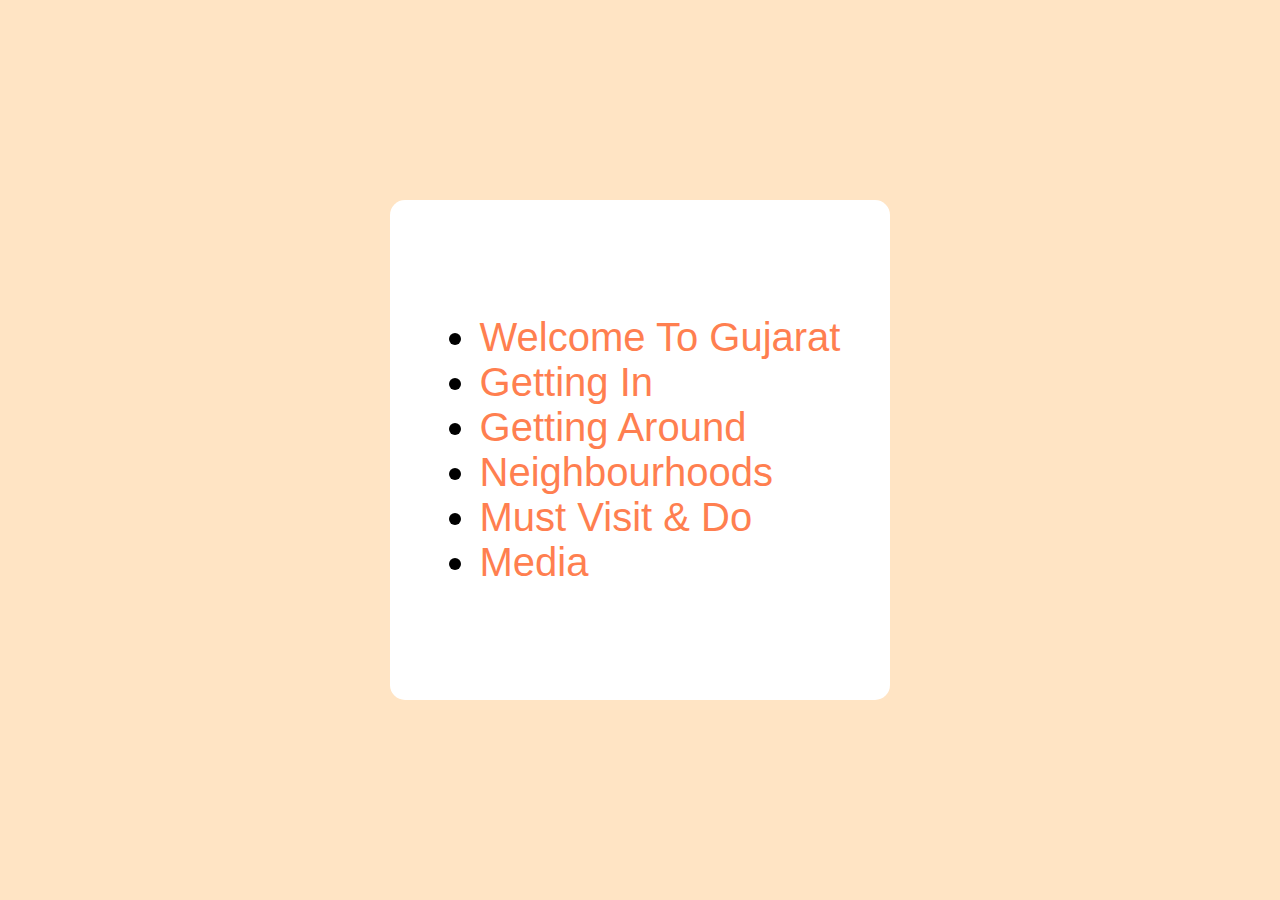
<file: Wiki/index.html>
<html>
    <head>
        <title> Wiki</title>
        <link rel="stylesheet" href="style.css">
    </head>

    <body>
      <div class="center">
      <ul>
        <li>    <a href="D:\Web Dev\Wiki\redirects\welcome.html"> Welcome To Gujarat </a>  </li>
        <li> <a href="D:\Web Dev\Wiki\redirects\GettingIn.html"> Getting In   </a></li>
        <li> <a href="D:\Web Dev\Wiki\redirects\GettingAround.html">Getting Around   </a></li>
        <li> <a href="D:\Web Dev\Wiki\redirects\Neighbour.html">Neighbourhoods   </a></li>
        <li><a href="D:\Web Dev\Wiki\redirects\mustVisit.html"> Must Visit & Do</a>   </li>
        <li><a href="D:\Web Dev\Wiki\redirects\media.html"> Media </a>  </li>
      </ul>
    </div>
    </body>
</html>
</file>
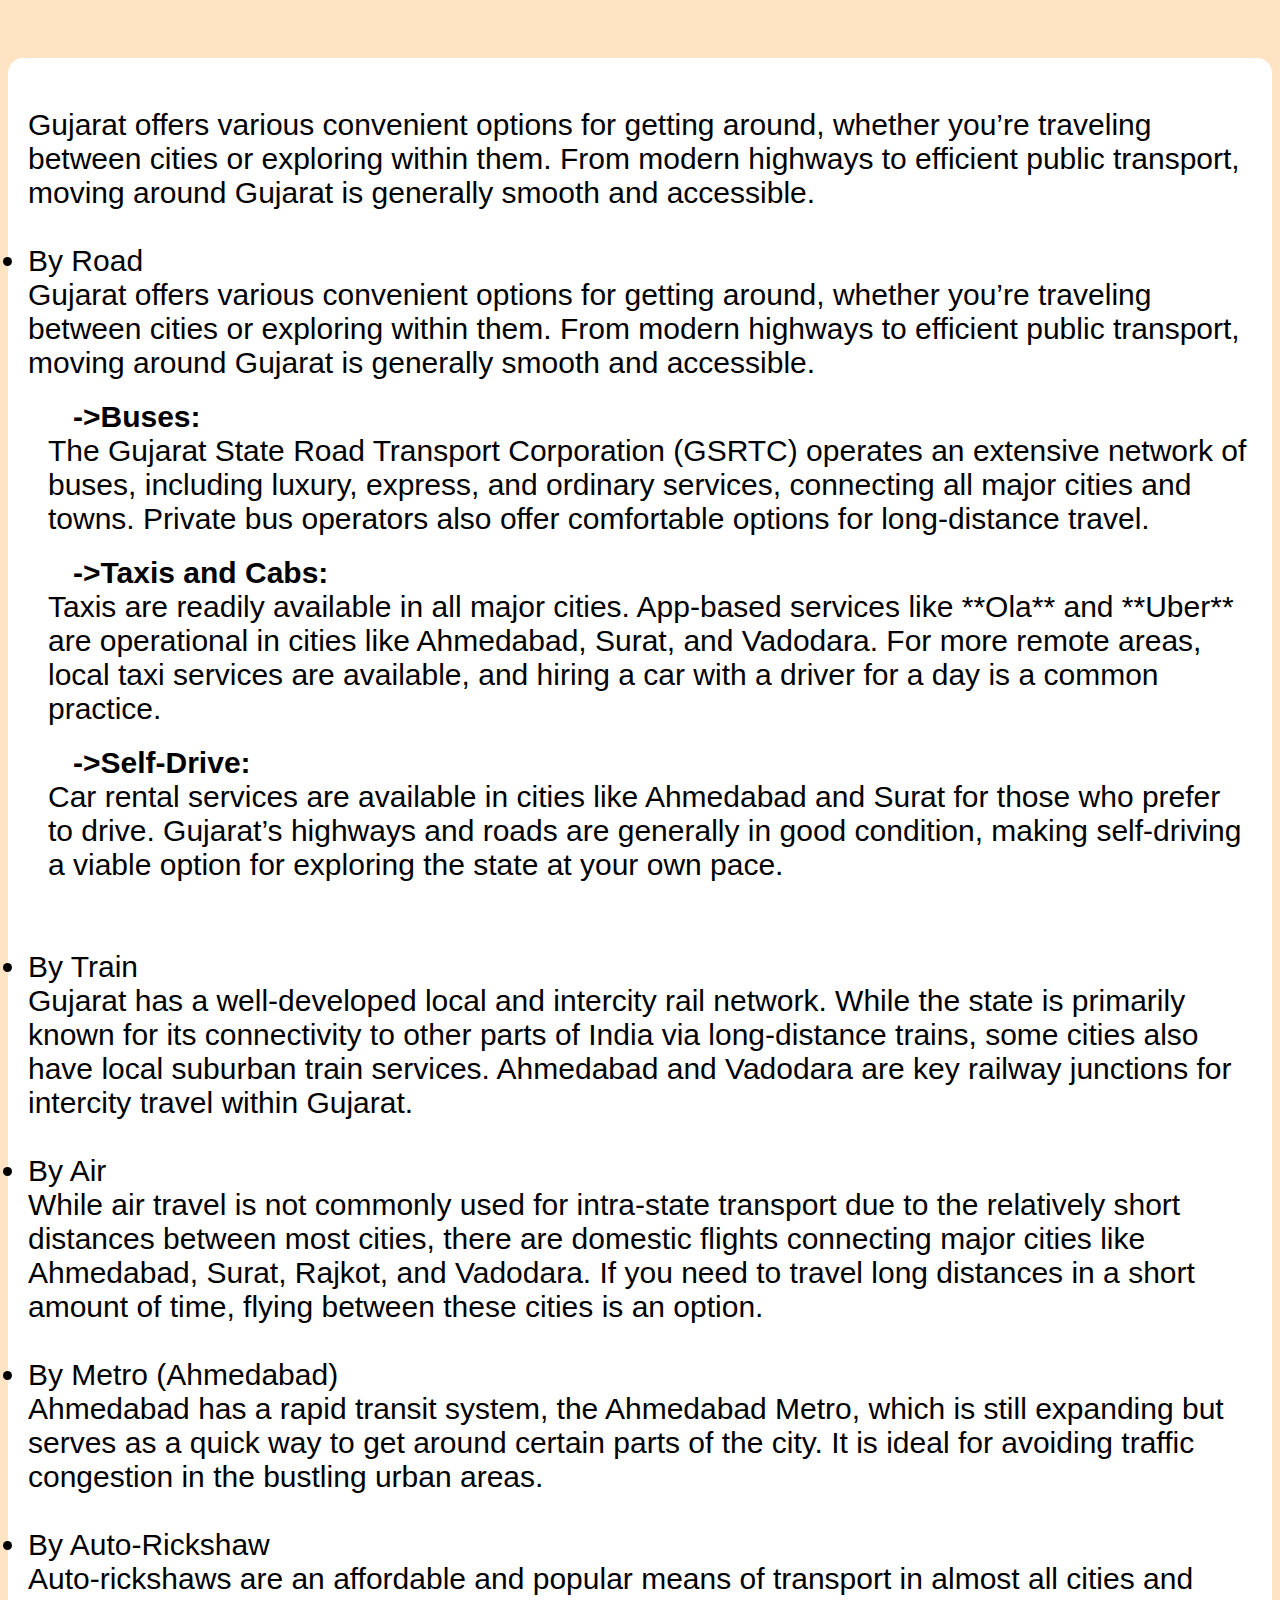
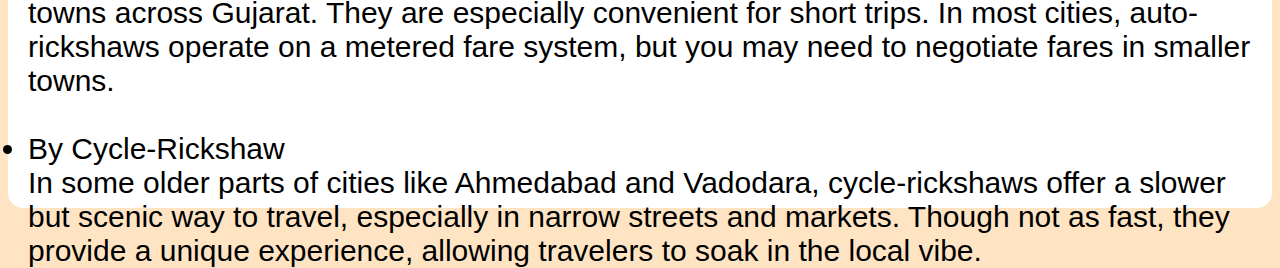
<file: Wiki/redirects/GettingAround.html>
<!DOCTYPE html>
<html lang="en">
<head>
    <title>Welcome To Gujarat</title>
    
</head>
<body>
    <style>
        body{
            background-color:bisque;
            font-size: 30px;    
            display: flex;
            justify-content: center;
            align-items: center;       
        }
        p{
            margin: 20px 0px 0px 20px ;
        }    
        .center{
    margin-top: 50px;
    padding: 50px 20px 0px 20px;
    height: 1700px;
    width: 5000px;
    border: 5px;
    border-radius: 15px;
    background-color: white;
    font-family: 'Trebuchet MS', 'Lucida Sans Unicode', 'Lucida Grande', 'Lucida Sans', Arial, sans-serif;
}
    </style>
    <div class="center">
    Gujarat offers various convenient options for getting around, whether you’re traveling between cities or exploring within them. From modern highways to efficient public transport, moving around Gujarat is generally smooth and accessible.
    <br> <br>
   
    <li>By Road</li>
    Gujarat offers various convenient options for getting around, whether you’re traveling between cities or exploring within them. From modern highways to efficient public transport, moving around Gujarat is generally smooth and accessible.
    
    <p> <b> &nbsp;&nbsp; ->Buses:</b><br>
     The Gujarat State Road Transport Corporation (GSRTC) operates an extensive network of buses, including luxury, express, and ordinary services, connecting all major cities and towns. Private bus operators also offer comfortable options for long-distance travel.
    </p>

    <p> <b> &nbsp;&nbsp; ->Taxis and Cabs:</b><br>
        Taxis are readily available in all major cities. App-based services like **Ola** and **Uber** are operational in cities like Ahmedabad, Surat, and Vadodara. For more remote areas, local taxi services are available, and hiring a car with a driver for a day is a common practice.   
    </p>

    <p> <b> &nbsp;&nbsp; ->Self-Drive:</b><br>
        Car rental services are available in cities like Ahmedabad and Surat for those who prefer to drive. Gujarat’s highways and roads are generally in good condition, making self-driving a viable option for exploring the state at your own pace.
    </p>
    <br> <br>
    <li>By Train</li>
    Gujarat has a well-developed local and intercity rail network. While the state is primarily known for its connectivity to other parts of India via long-distance trains, some cities also have local suburban train services. Ahmedabad and Vadodara are key railway junctions for intercity travel within Gujarat.    
    <br> <br>
    <li>By Air</li>
    While air travel is not commonly used for intra-state transport due to the relatively short distances between most cities, there are domestic flights connecting major cities like Ahmedabad, Surat, Rajkot, and Vadodara. If you need to travel long distances in a short amount of time, flying between these cities is an option.
    <br> <br>
    <li>By Metro (Ahmedabad)</li>
    Ahmedabad has a rapid transit system, the Ahmedabad Metro, which is still expanding but serves as a quick way to get around certain parts of the city. It is ideal for avoiding traffic congestion in the bustling urban areas.
    <br> <br>
    <li>By Auto-Rickshaw</li>
    Auto-rickshaws are an affordable and popular means of transport in almost all cities and towns across Gujarat. They are especially convenient for short trips. In most cities, auto-rickshaws operate on a metered fare system, but you may need to negotiate fares in smaller towns.
    <br> <br>
    <li>By Cycle-Rickshaw</li>
    In some older parts of cities like Ahmedabad and Vadodara, cycle-rickshaws offer a slower but scenic way to travel, especially in narrow streets and markets. Though not as fast, they provide a unique experience, allowing travelers to soak in the local vibe.

</div>




    


</body>
</html>
</file>
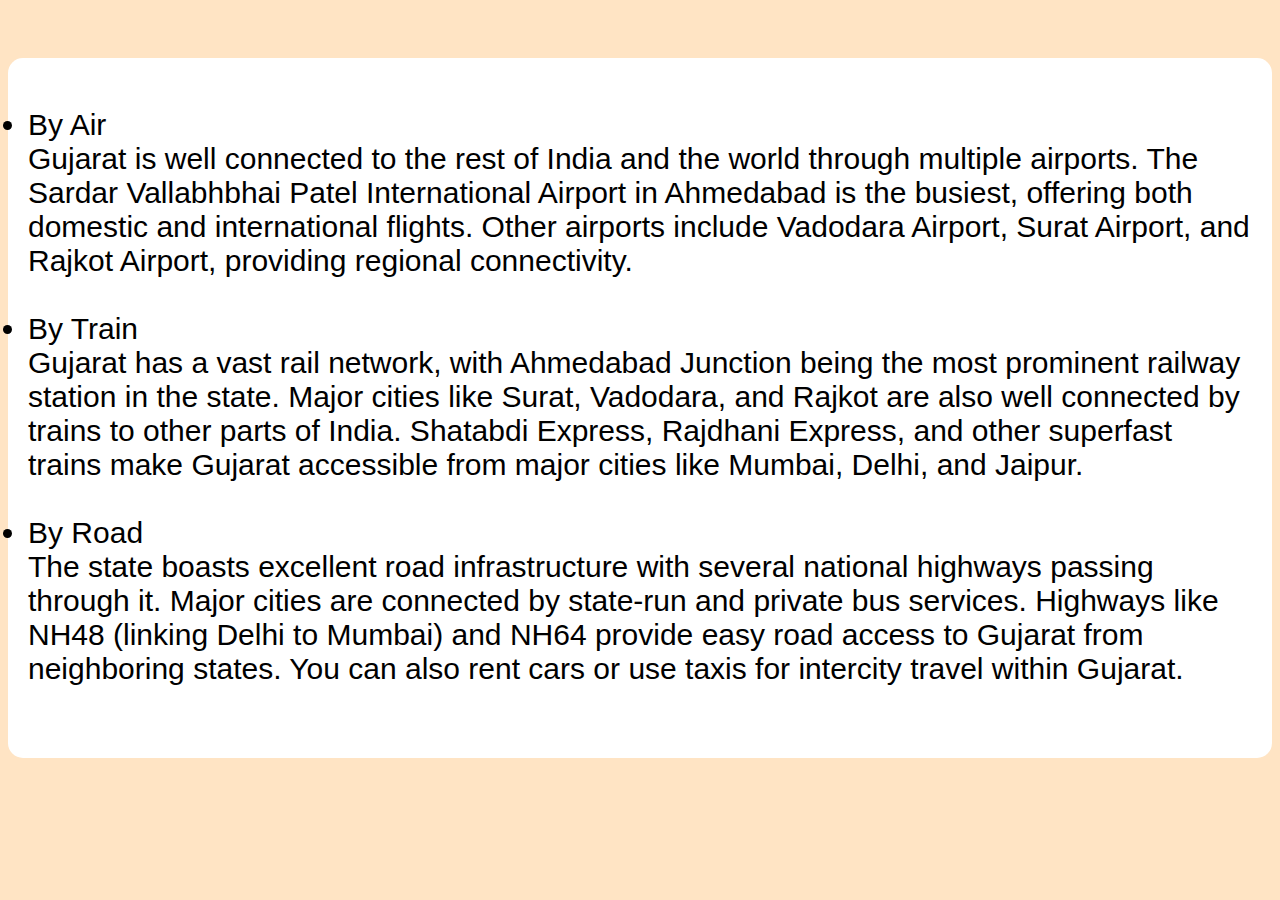
<file: Wiki/redirects/GettingIn.html>
<!DOCTYPE html>
<html lang="en">
<head>
    <title>Getting In</title>
    
</head>
<body>
    <style>
        body{
            background-color:bisque;
            font-size: 30px;       
            display: flex;
            justify-content: center;
            align-items: center;        
        }    
        .center{
    margin-top: 50px;
    padding: 50px 20px 0px 20px;
    height: 650px;
    width: 5000px;
    border: 5px;
    border-radius: 15px;
    background-color: white;
    
    font-family: 'Trebuchet MS', 'Lucida Sans Unicode', 'Lucida Grande', 'Lucida Sans', Arial, sans-serif;
}
    </style>

    <div class="center">
    <li>By Air</li>
    Gujarat is well connected to the rest of India and the world through multiple airports. The Sardar Vallabhbhai Patel International Airport in Ahmedabad is the busiest, offering both domestic and international flights. Other airports include Vadodara Airport, Surat Airport, and Rajkot Airport, providing regional connectivity.
    <br>
    <br>
    <li>By Train</li>
    Gujarat has a vast rail network, with Ahmedabad Junction being the most prominent railway station in the state. Major cities like Surat, Vadodara, and Rajkot are also well connected by trains to other parts of India. Shatabdi Express, Rajdhani Express, and other superfast trains make Gujarat accessible from major cities like Mumbai, Delhi, and Jaipur.
    <br>
    <br>
    <li>By Road</li>
    The state boasts excellent road infrastructure with several national highways passing through it. Major cities are connected by state-run and private bus services. Highways like NH48 (linking Delhi to Mumbai) and NH64 provide easy road access to Gujarat from neighboring states. You can also rent cars or use taxis for intercity travel within Gujarat.
</div>
</body>
</html>
</file>
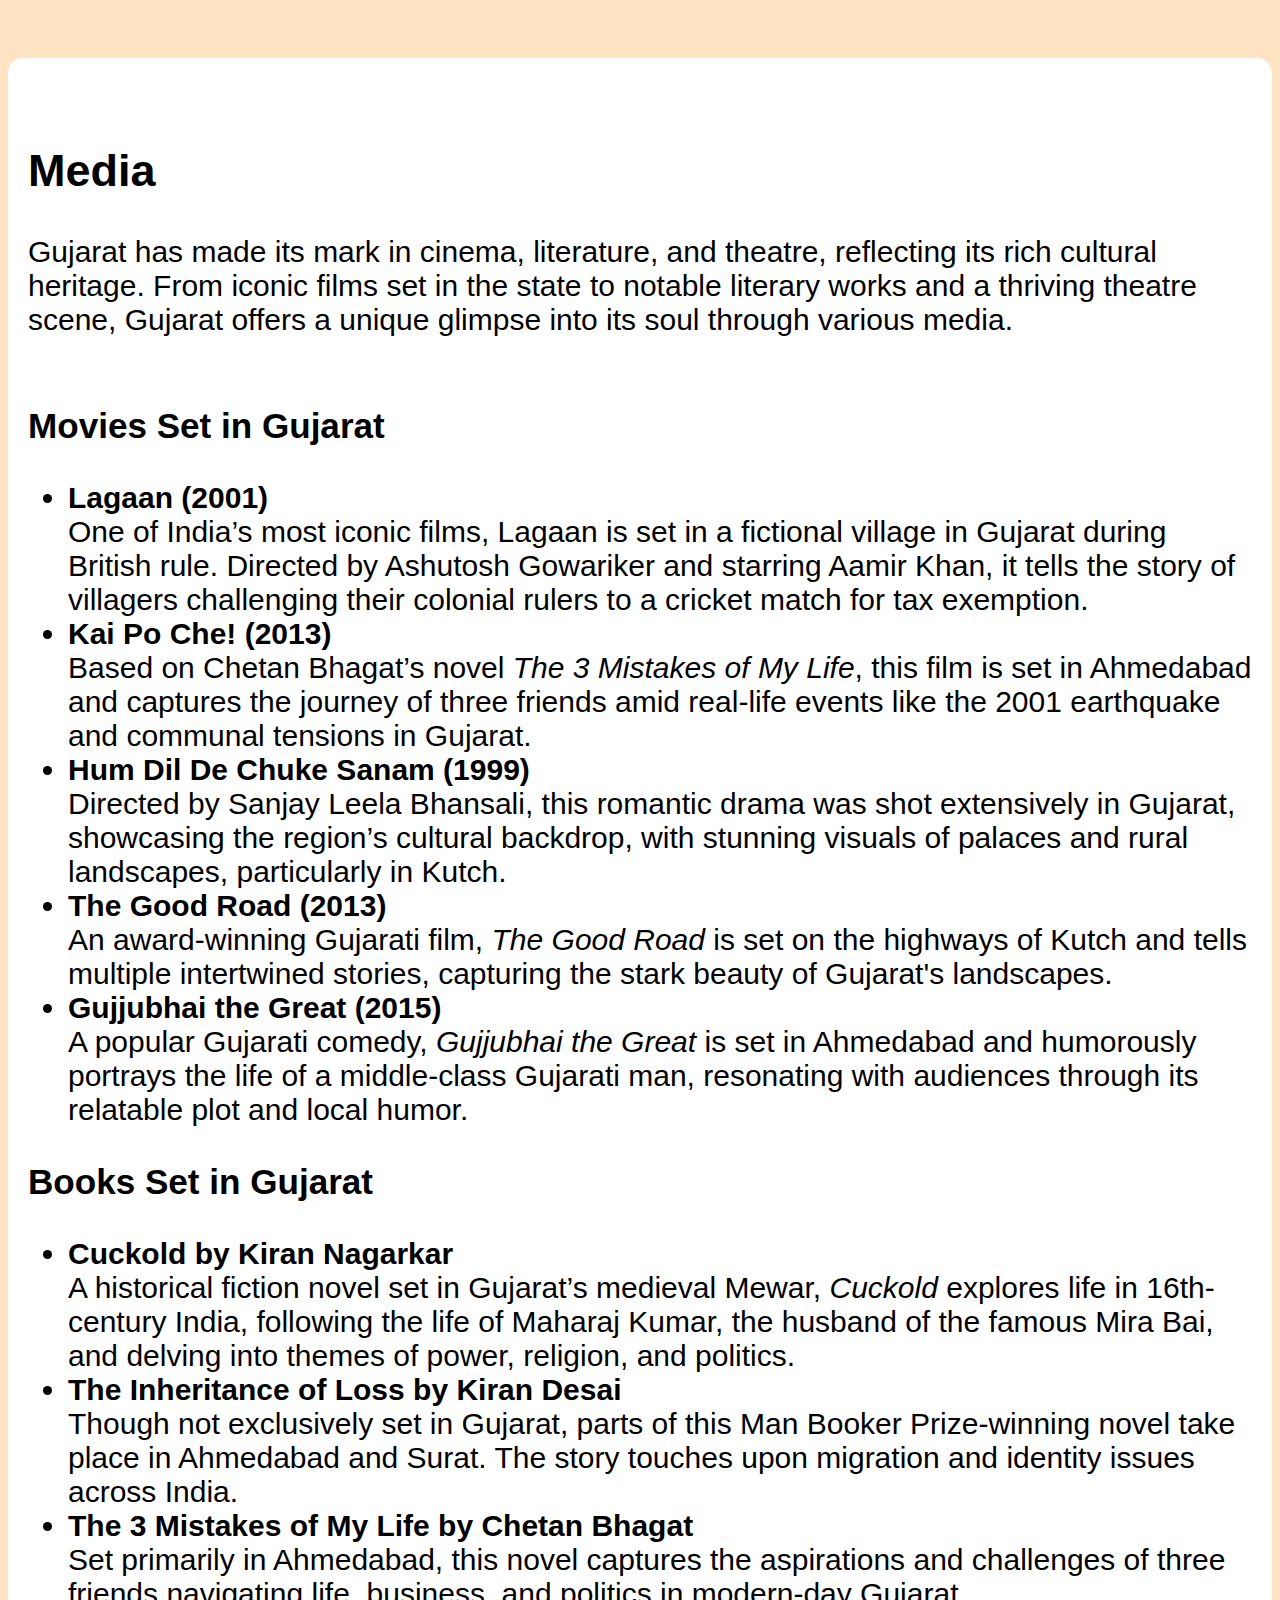
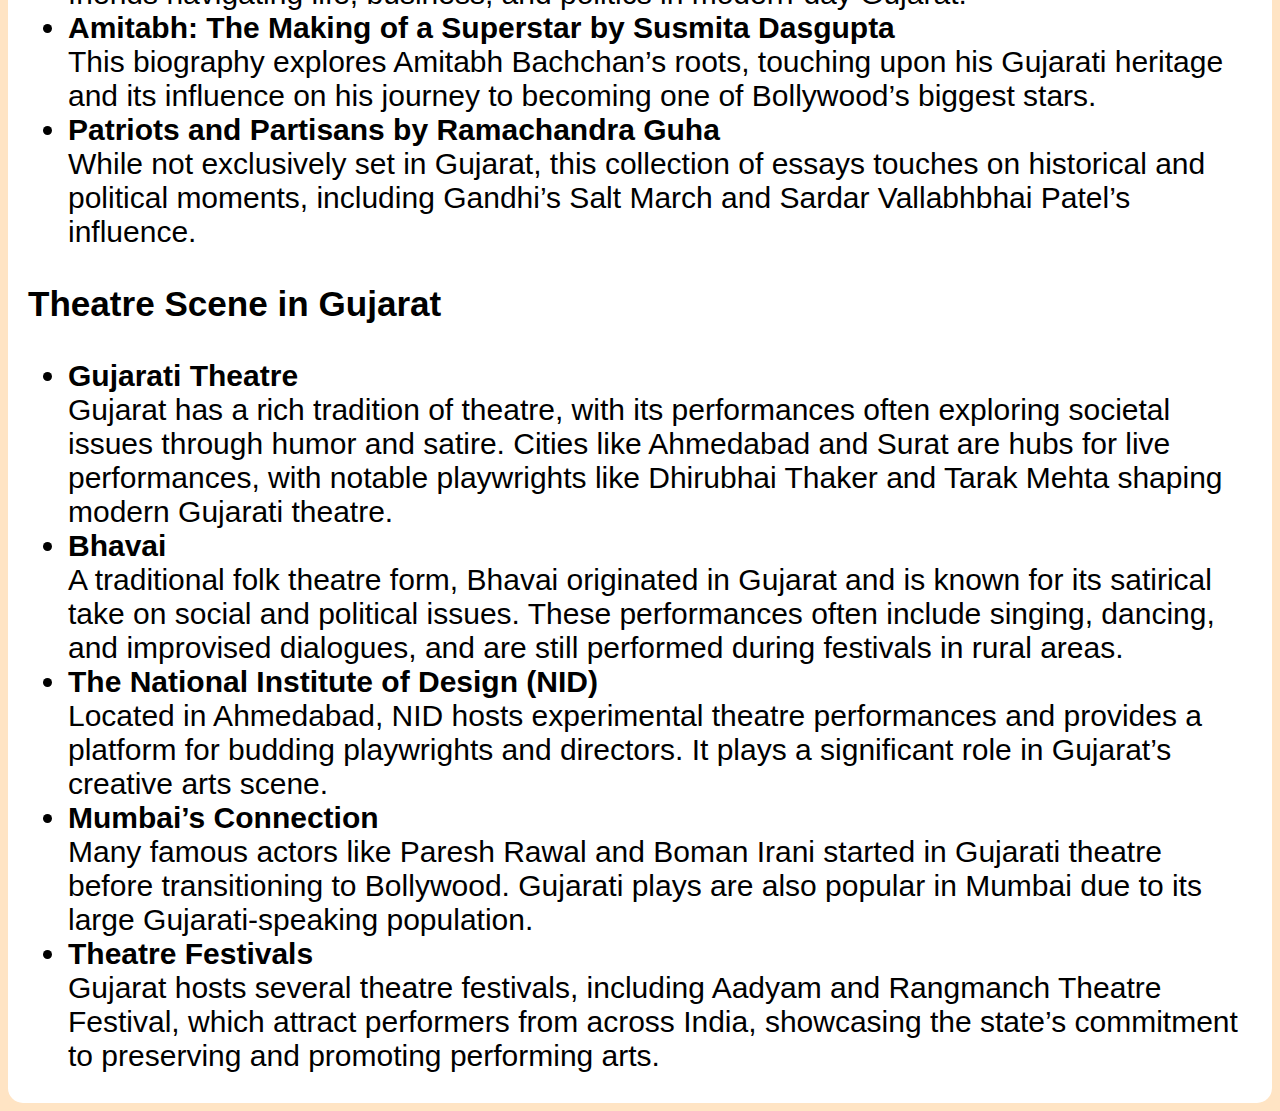
<file: Wiki/redirects/media.html>
<!DOCTYPE html>
<html lang="en">
<head>
    <title>Media</title>
</head>
<body>
    <style>
        body {
            background-color: bisque;
            font-size: 30px;
            display: flex;
            justify-content: center;
            align-items: center;
        }
        .center {
            margin-top: 50px;
            padding: 50px 20px 0px 20px;
            height: auto;
            width: 5000px;
            border: 5px;
            border-radius: 15px;
            background-color: white;
            font-family: 'Trebuchet MS', 'Lucida Sans Unicode', 'Lucida Grande', 'Lucida Sans', Arial, sans-serif;
        }
    </style>

    <div class="center">
        <h2>Media</h2>

        Gujarat has made its mark in cinema, literature, and theatre, reflecting its rich cultural heritage. From iconic films set in the state to notable literary works and a thriving theatre scene, Gujarat offers a unique glimpse into its soul through various media.
        
        <br><br>

        <h3>Movies Set in Gujarat</h3>
        <ul>
            <li><b>Lagaan (2001)</b><br>
                One of India’s most iconic films, Lagaan is set in a fictional village in Gujarat during British rule. Directed by Ashutosh Gowariker and starring Aamir Khan, it tells the story of villagers challenging their colonial rulers to a cricket match for tax exemption.</li>
            <li><b>Kai Po Che! (2013)</b><br>
                Based on Chetan Bhagat’s novel <i>The 3 Mistakes of My Life</i>, this film is set in Ahmedabad and captures the journey of three friends amid real-life events like the 2001 earthquake and communal tensions in Gujarat.</li>
            <li><b>Hum Dil De Chuke Sanam (1999)</b><br>
                Directed by Sanjay Leela Bhansali, this romantic drama was shot extensively in Gujarat, showcasing the region’s cultural backdrop, with stunning visuals of palaces and rural landscapes, particularly in Kutch.</li>
            <li><b>The Good Road (2013)</b><br>
                An award-winning Gujarati film, <i>The Good Road</i> is set on the highways of Kutch and tells multiple intertwined stories, capturing the stark beauty of Gujarat's landscapes.</li>
            <li><b>Gujjubhai the Great (2015)</b><br>
                A popular Gujarati comedy, <i>Gujjubhai the Great</i> is set in Ahmedabad and humorously portrays the life of a middle-class Gujarati man, resonating with audiences through its relatable plot and local humor.</li>
        </ul>

        <h3>Books Set in Gujarat</h3>
        <ul>
            <li><b>Cuckold by Kiran Nagarkar</b><br>
                A historical fiction novel set in Gujarat’s medieval Mewar, <i>Cuckold</i> explores life in 16th-century India, following the life of Maharaj Kumar, the husband of the famous Mira Bai, and delving into themes of power, religion, and politics.</li>
            <li><b>The Inheritance of Loss by Kiran Desai</b><br>
                Though not exclusively set in Gujarat, parts of this Man Booker Prize-winning novel take place in Ahmedabad and Surat. The story touches upon migration and identity issues across India.</li>
            <li><b>The 3 Mistakes of My Life by Chetan Bhagat</b><br>
                Set primarily in Ahmedabad, this novel captures the aspirations and challenges of three friends navigating life, business, and politics in modern-day Gujarat.</li>
            <li><b>Amitabh: The Making of a Superstar by Susmita Dasgupta</b><br>
                This biography explores Amitabh Bachchan’s roots, touching upon his Gujarati heritage and its influence on his journey to becoming one of Bollywood’s biggest stars.</li>
            <li><b>Patriots and Partisans by Ramachandra Guha</b><br>
                While not exclusively set in Gujarat, this collection of essays touches on historical and political moments, including Gandhi’s Salt March and Sardar Vallabhbhai Patel’s influence.</li>
        </ul>

        <h3>Theatre Scene in Gujarat</h3>
        <ul>
            <li><b>Gujarati Theatre</b><br>
                Gujarat has a rich tradition of theatre, with its performances often exploring societal issues through humor and satire. Cities like Ahmedabad and Surat are hubs for live performances, with notable playwrights like Dhirubhai Thaker and Tarak Mehta shaping modern Gujarati theatre.</li>
            <li><b>Bhavai</b><br>
                A traditional folk theatre form, Bhavai originated in Gujarat and is known for its satirical take on social and political issues. These performances often include singing, dancing, and improvised dialogues, and are still performed during festivals in rural areas.</li>
            <li><b>The National Institute of Design (NID)</b><br>
                Located in Ahmedabad, NID hosts experimental theatre performances and provides a platform for budding playwrights and directors. It plays a significant role in Gujarat’s creative arts scene.</li>
            <li><b>Mumbai’s Connection</b><br>
                Many famous actors like Paresh Rawal and Boman Irani started in Gujarati theatre before transitioning to Bollywood. Gujarati plays are also popular in Mumbai due to its large Gujarati-speaking population.</li>
            <li><b>Theatre Festivals</b><br>
                Gujarat hosts several theatre festivals, including Aadyam and Rangmanch Theatre Festival, which attract performers from across India, showcasing the state’s commitment to preserving and promoting performing arts.</li>
        </ul>
    </div>
</body>
</html>
</file>
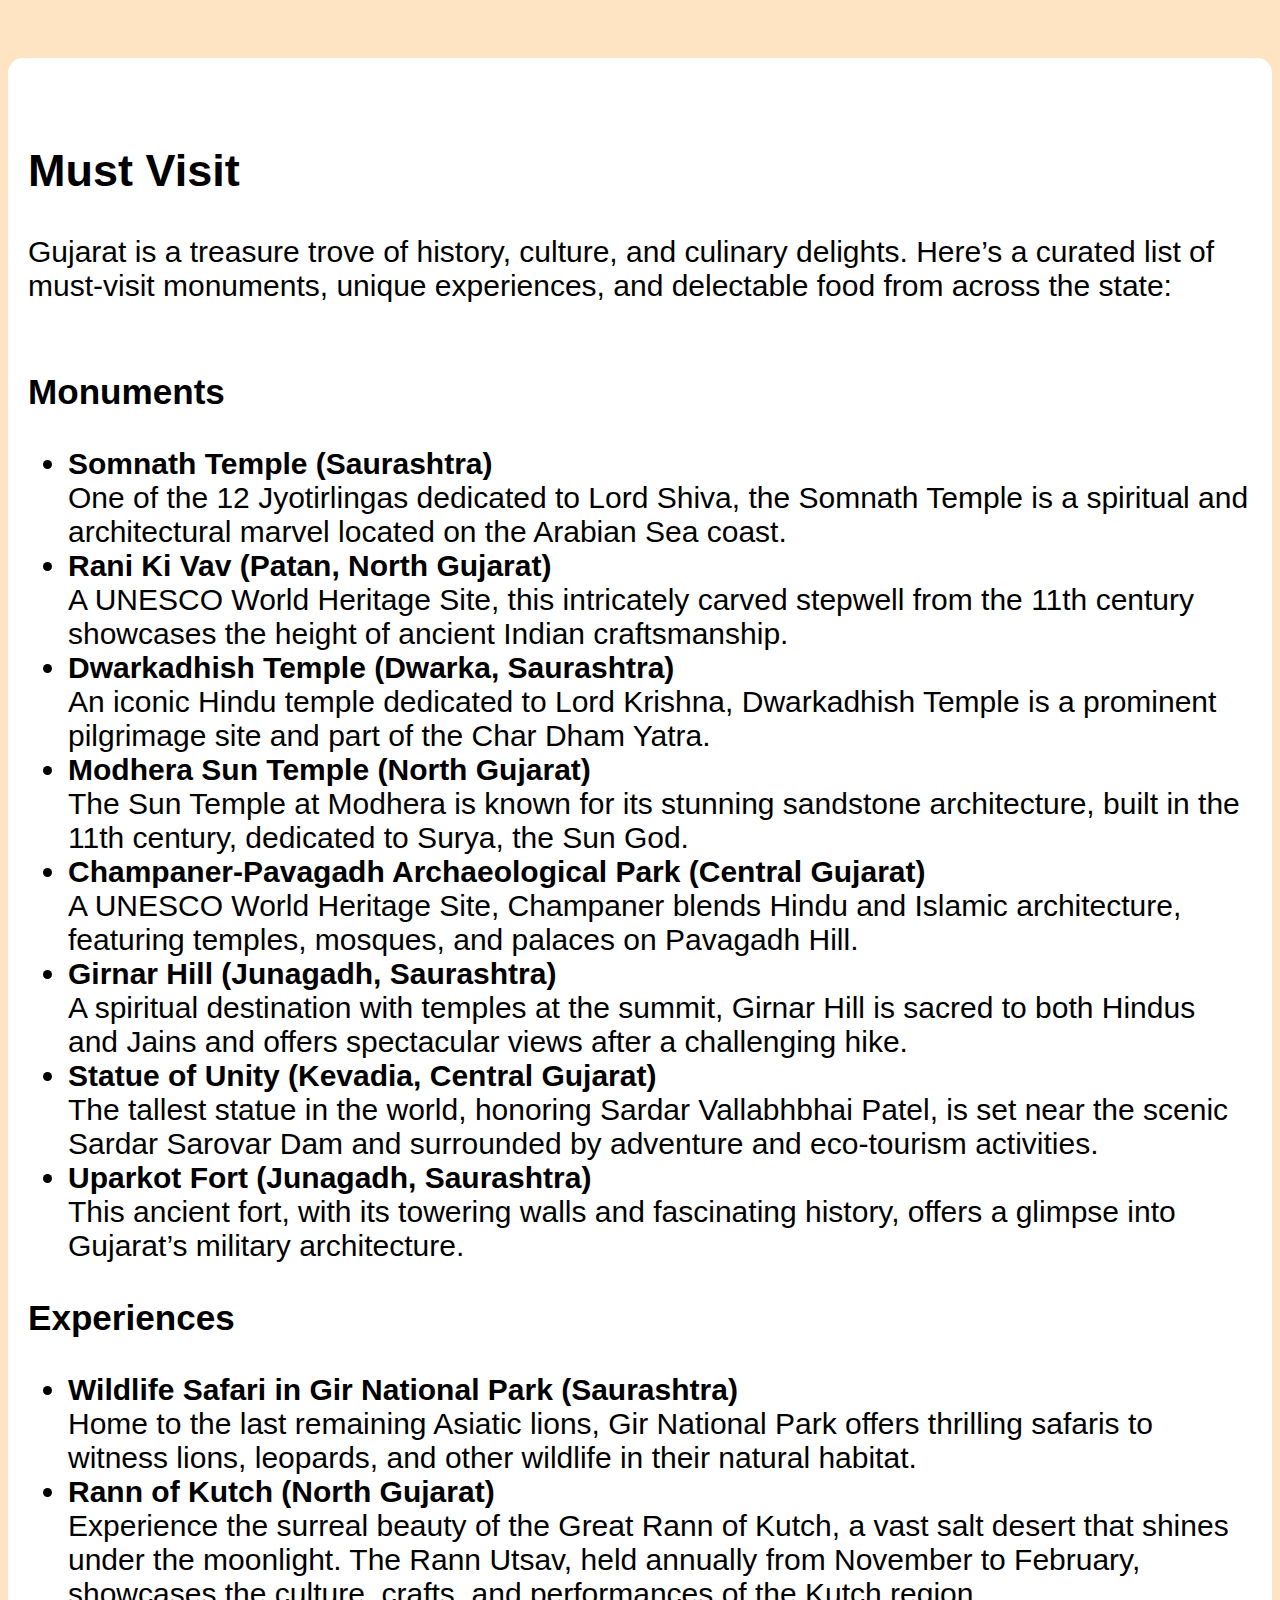
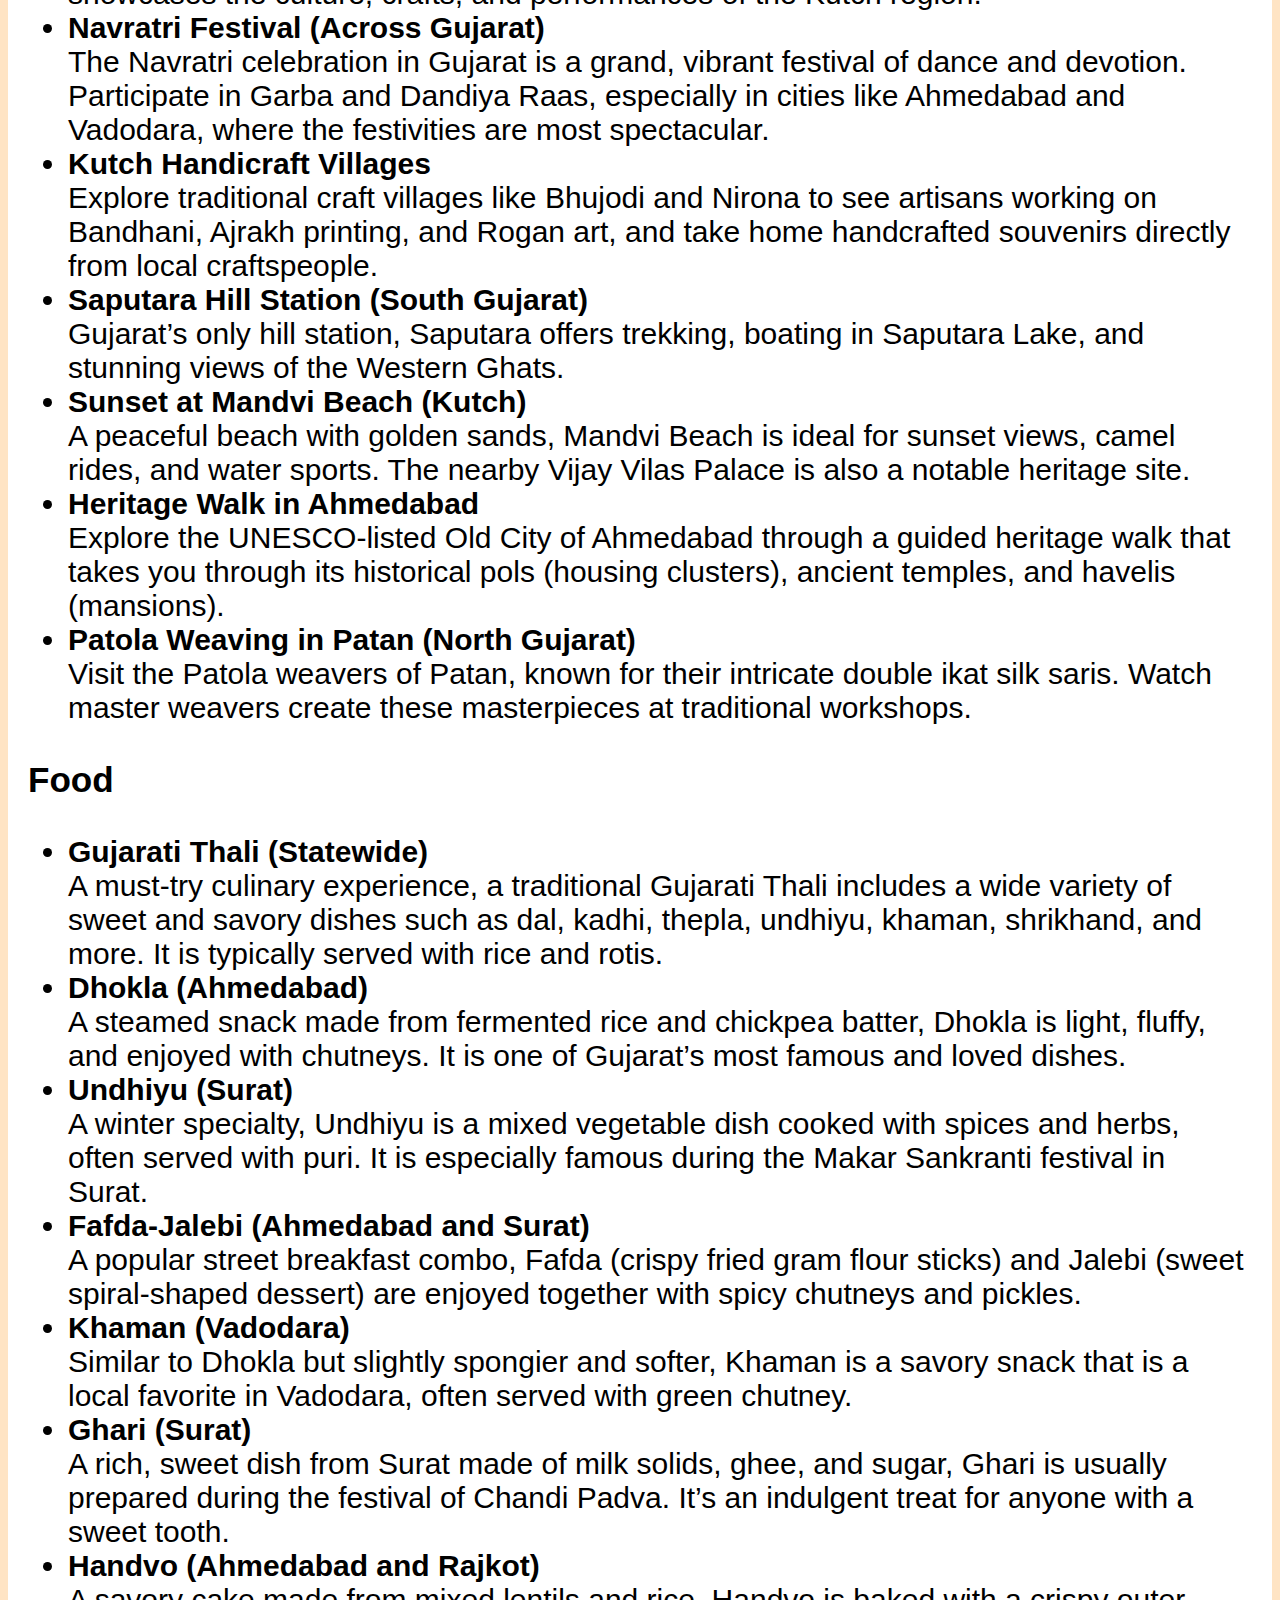
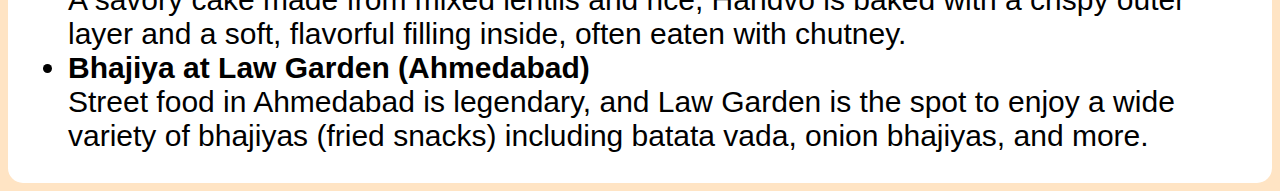
<file: Wiki/redirects/mustVisit.html>
<!DOCTYPE html>
<html lang="en">
<head>
    <title>Must Visit</title>
</head>
<body>
    <style>
        body {
            background-color: bisque;
            font-size: 30px;
            display: flex;
            justify-content: center;
            align-items: center;
        }
        .center {
            margin-top: 50px;
            padding: 50px 20px 0px 20px;
            height: auto;
            width: 5000px;
            border: 5px;
            border-radius: 15px;
            background-color: white;
            font-family: 'Trebuchet MS', 'Lucida Sans Unicode', 'Lucida Grande', 'Lucida Sans', Arial, sans-serif;
        }
    </style>

    <div class="center">
        <h2>Must Visit</h2>

        Gujarat is a treasure trove of history, culture, and culinary delights. Here’s a curated list of must-visit monuments, unique experiences, and delectable food from across the state:
        
        <br><br>

        <h3>Monuments</h3>
        <ul>
            <li><b>Somnath Temple (Saurashtra)</b><br>
                One of the 12 Jyotirlingas dedicated to Lord Shiva, the Somnath Temple is a spiritual and architectural marvel located on the Arabian Sea coast.</li>
            <li><b>Rani Ki Vav (Patan, North Gujarat)</b><br>
                A UNESCO World Heritage Site, this intricately carved stepwell from the 11th century showcases the height of ancient Indian craftsmanship.</li>
            <li><b>Dwarkadhish Temple (Dwarka, Saurashtra)</b><br>
                An iconic Hindu temple dedicated to Lord Krishna, Dwarkadhish Temple is a prominent pilgrimage site and part of the Char Dham Yatra.</li>
            <li><b>Modhera Sun Temple (North Gujarat)</b><br>
                The Sun Temple at Modhera is known for its stunning sandstone architecture, built in the 11th century, dedicated to Surya, the Sun God.</li>
            <li><b>Champaner-Pavagadh Archaeological Park (Central Gujarat)</b><br>
                A UNESCO World Heritage Site, Champaner blends Hindu and Islamic architecture, featuring temples, mosques, and palaces on Pavagadh Hill.</li>
            <li><b>Girnar Hill (Junagadh, Saurashtra)</b><br>
                A spiritual destination with temples at the summit, Girnar Hill is sacred to both Hindus and Jains and offers spectacular views after a challenging hike.</li>
            <li><b>Statue of Unity (Kevadia, Central Gujarat)</b><br>
                The tallest statue in the world, honoring Sardar Vallabhbhai Patel, is set near the scenic Sardar Sarovar Dam and surrounded by adventure and eco-tourism activities.</li>
            <li><b>Uparkot Fort (Junagadh, Saurashtra)</b><br>
                This ancient fort, with its towering walls and fascinating history, offers a glimpse into Gujarat’s military architecture.</li>
        </ul>

        <h3>Experiences</h3>
        <ul>
            <li><b>Wildlife Safari in Gir National Park (Saurashtra)</b><br>
                Home to the last remaining Asiatic lions, Gir National Park offers thrilling safaris to witness lions, leopards, and other wildlife in their natural habitat.</li>
            <li><b>Rann of Kutch (North Gujarat)</b><br>
                Experience the surreal beauty of the Great Rann of Kutch, a vast salt desert that shines under the moonlight. The Rann Utsav, held annually from November to February, showcases the culture, crafts, and performances of the Kutch region.</li>
            <li><b>Navratri Festival (Across Gujarat)</b><br>
                The Navratri celebration in Gujarat is a grand, vibrant festival of dance and devotion. Participate in Garba and Dandiya Raas, especially in cities like Ahmedabad and Vadodara, where the festivities are most spectacular.</li>
            <li><b>Kutch Handicraft Villages</b><br>
                Explore traditional craft villages like Bhujodi and Nirona to see artisans working on Bandhani, Ajrakh printing, and Rogan art, and take home handcrafted souvenirs directly from local craftspeople.</li>
            <li><b>Saputara Hill Station (South Gujarat)</b><br>
                Gujarat’s only hill station, Saputara offers trekking, boating in Saputara Lake, and stunning views of the Western Ghats.</li>
            <li><b>Sunset at Mandvi Beach (Kutch)</b><br>
                A peaceful beach with golden sands, Mandvi Beach is ideal for sunset views, camel rides, and water sports. The nearby Vijay Vilas Palace is also a notable heritage site.</li>
            <li><b>Heritage Walk in Ahmedabad</b><br>
                Explore the UNESCO-listed Old City of Ahmedabad through a guided heritage walk that takes you through its historical pols (housing clusters), ancient temples, and havelis (mansions).</li>
            <li><b>Patola Weaving in Patan (North Gujarat)</b><br>
                Visit the Patola weavers of Patan, known for their intricate double ikat silk saris. Watch master weavers create these masterpieces at traditional workshops.</li>
        </ul>

        <h3>Food</h3>
        <ul>
            <li><b>Gujarati Thali (Statewide)</b><br>
                A must-try culinary experience, a traditional Gujarati Thali includes a wide variety of sweet and savory dishes such as dal, kadhi, thepla, undhiyu, khaman, shrikhand, and more. It is typically served with rice and rotis.</li>
            <li><b>Dhokla (Ahmedabad)</b><br>
                A steamed snack made from fermented rice and chickpea batter, Dhokla is light, fluffy, and enjoyed with chutneys. It is one of Gujarat’s most famous and loved dishes.</li>
            <li><b>Undhiyu (Surat)</b><br>
                A winter specialty, Undhiyu is a mixed vegetable dish cooked with spices and herbs, often served with puri. It is especially famous during the Makar Sankranti festival in Surat.</li>
            <li><b>Fafda-Jalebi (Ahmedabad and Surat)</b><br>
                A popular street breakfast combo, Fafda (crispy fried gram flour sticks) and Jalebi (sweet spiral-shaped dessert) are enjoyed together with spicy chutneys and pickles.</li>
            <li><b>Khaman (Vadodara)</b><br>
                Similar to Dhokla but slightly spongier and softer, Khaman is a savory snack that is a local favorite in Vadodara, often served with green chutney.</li>
            <li><b>Ghari (Surat)</b><br>
                A rich, sweet dish from Surat made of milk solids, ghee, and sugar, Ghari is usually prepared during the festival of Chandi Padva. It’s an indulgent treat for anyone with a sweet tooth.</li>
            <li><b>Handvo (Ahmedabad and Rajkot)</b><br>
                A savory cake made from mixed lentils and rice, Handvo is baked with a crispy outer layer and a soft, flavorful filling inside, often eaten with chutney.</li>
            <li><b>Bhajiya at Law Garden (Ahmedabad)</b><br>
                Street food in Ahmedabad is legendary, and Law Garden is the spot to enjoy a wide variety of bhajiyas (fried snacks) including batata vada, onion bhajiyas, and more.</li>
        </ul>
    </div>
</body>
</html>
</file>
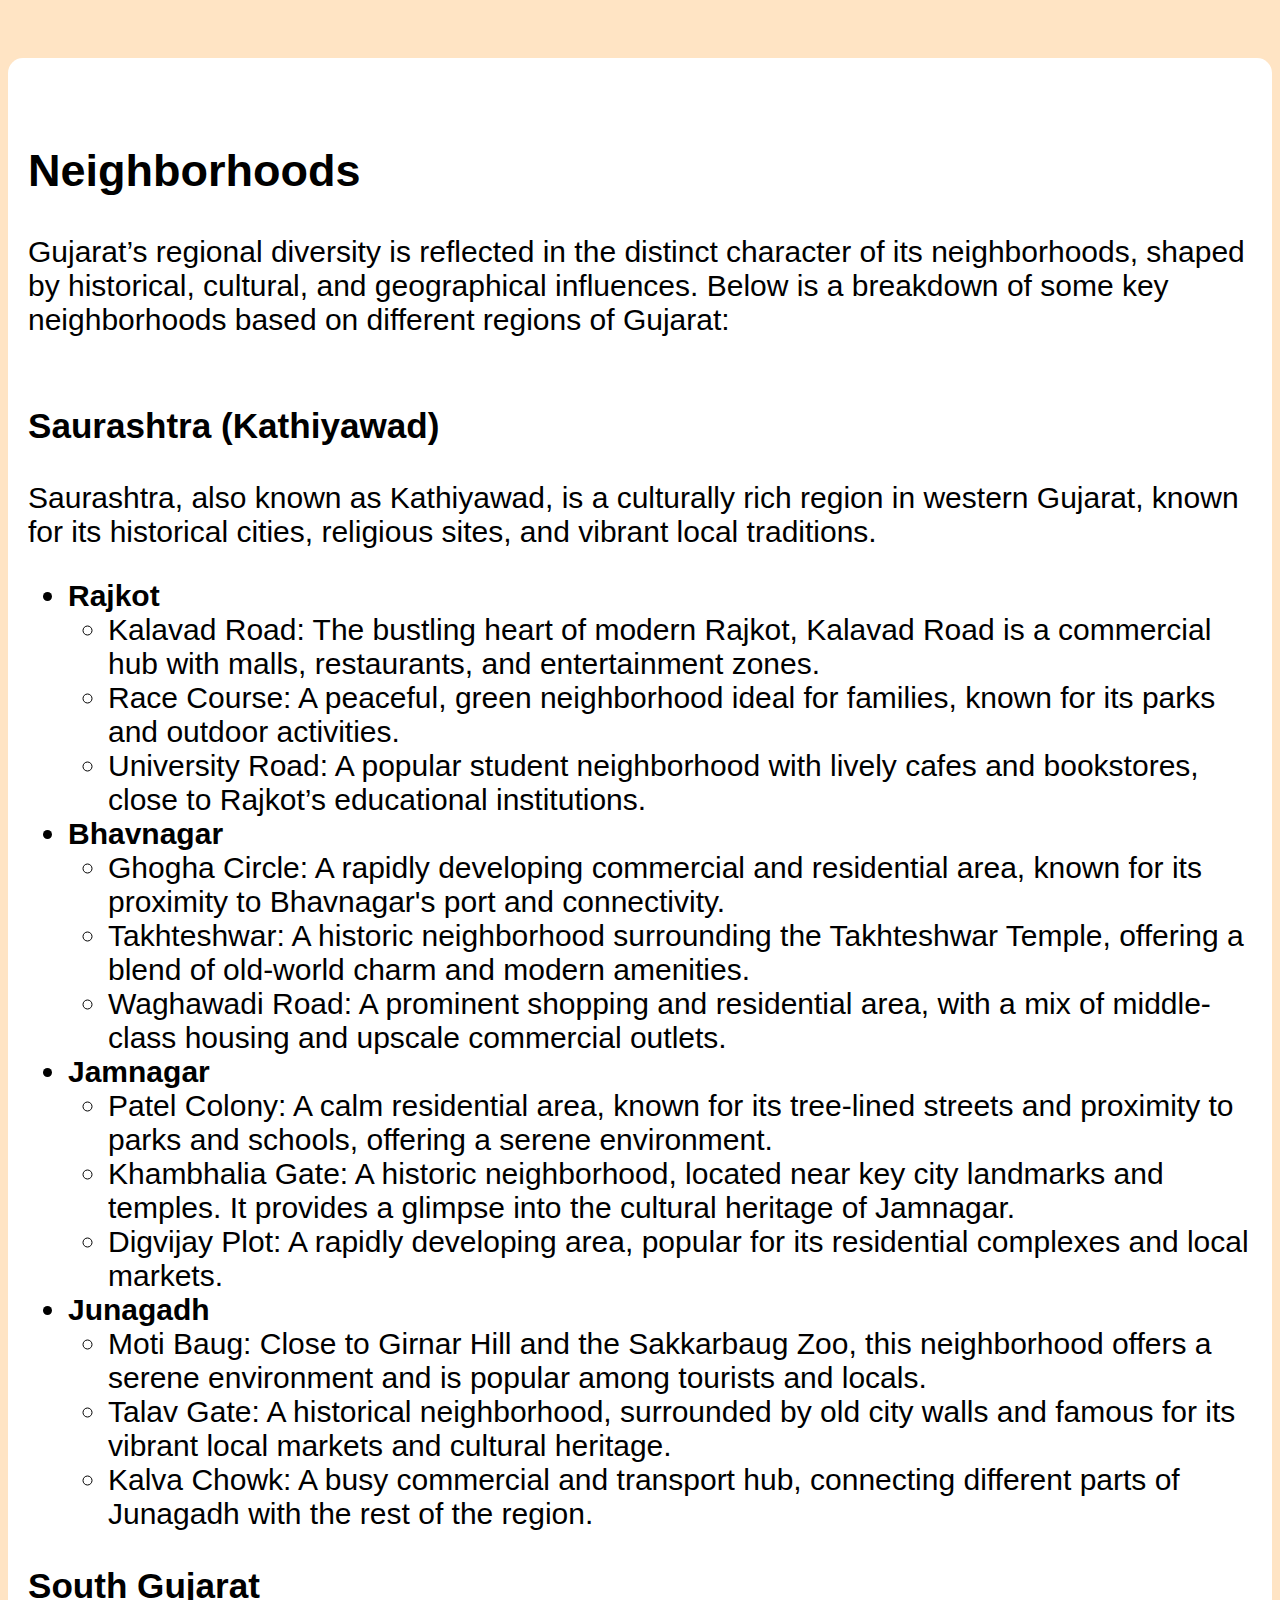
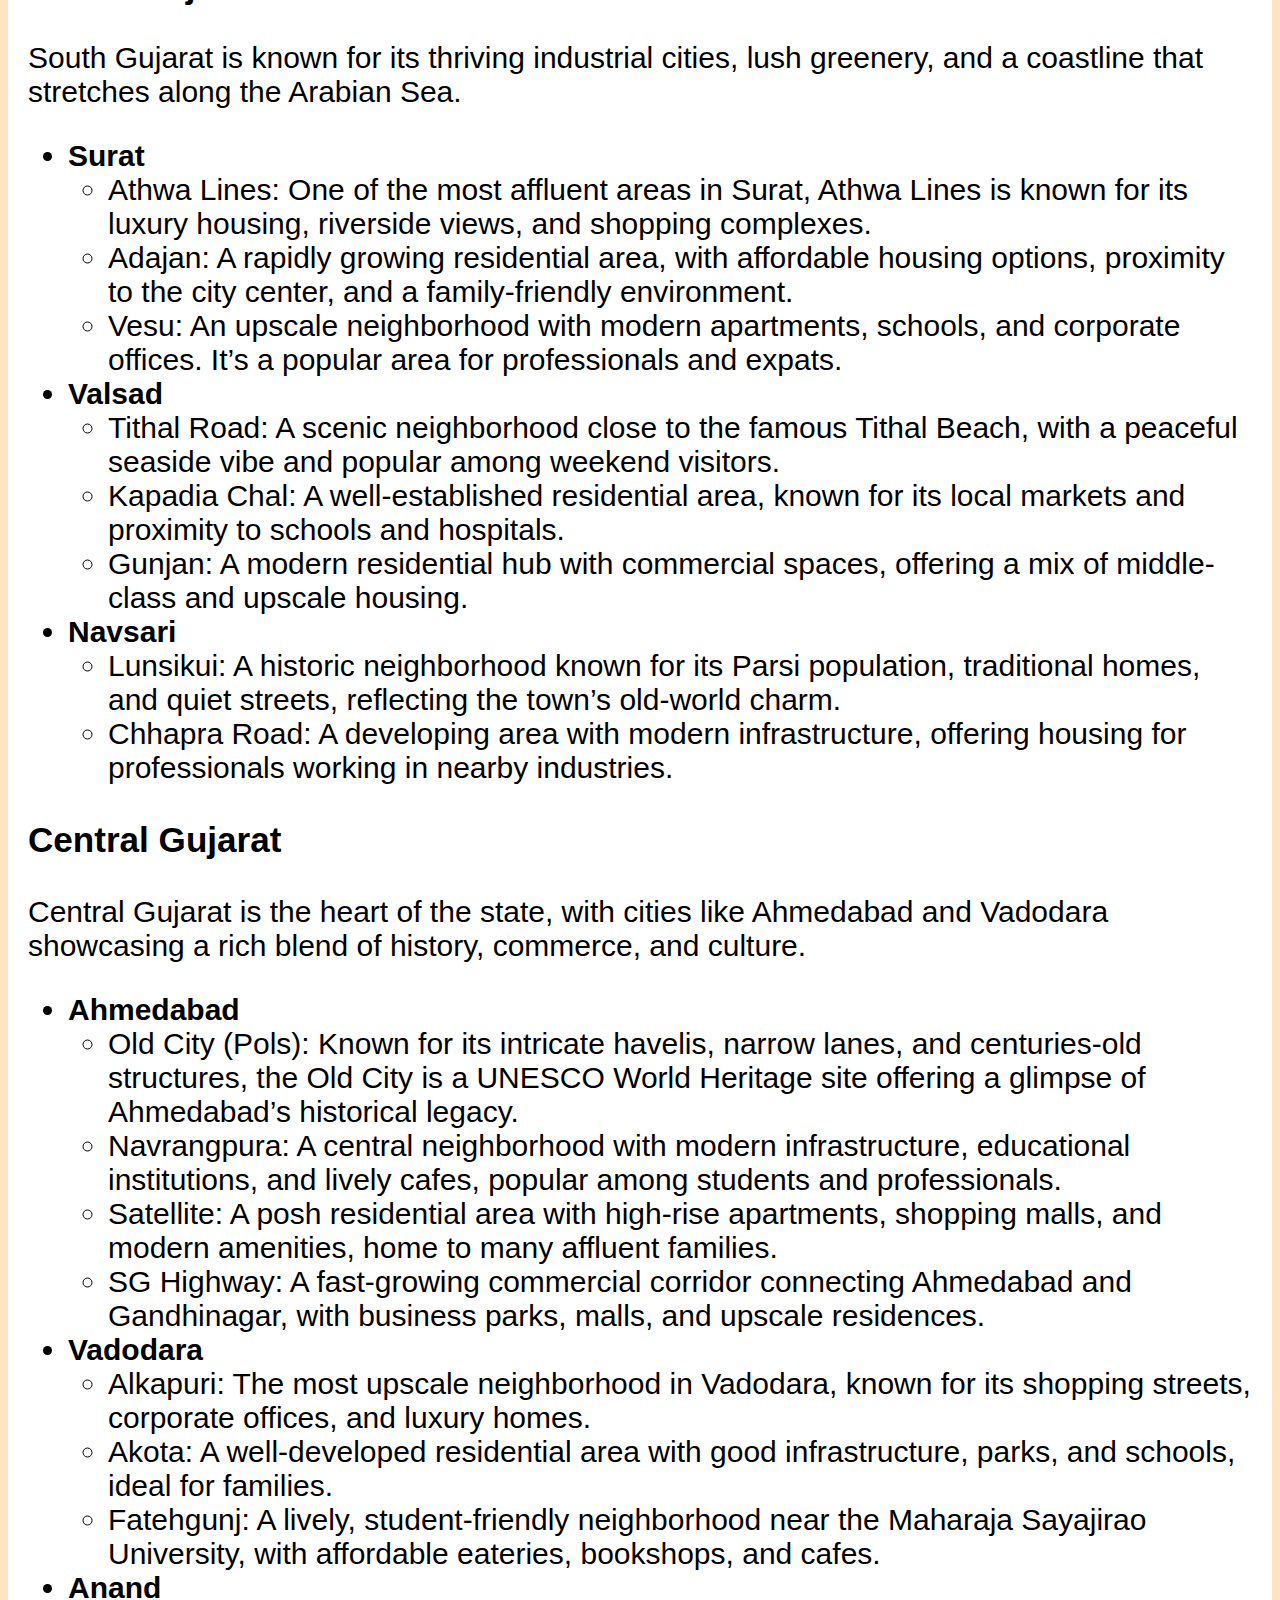
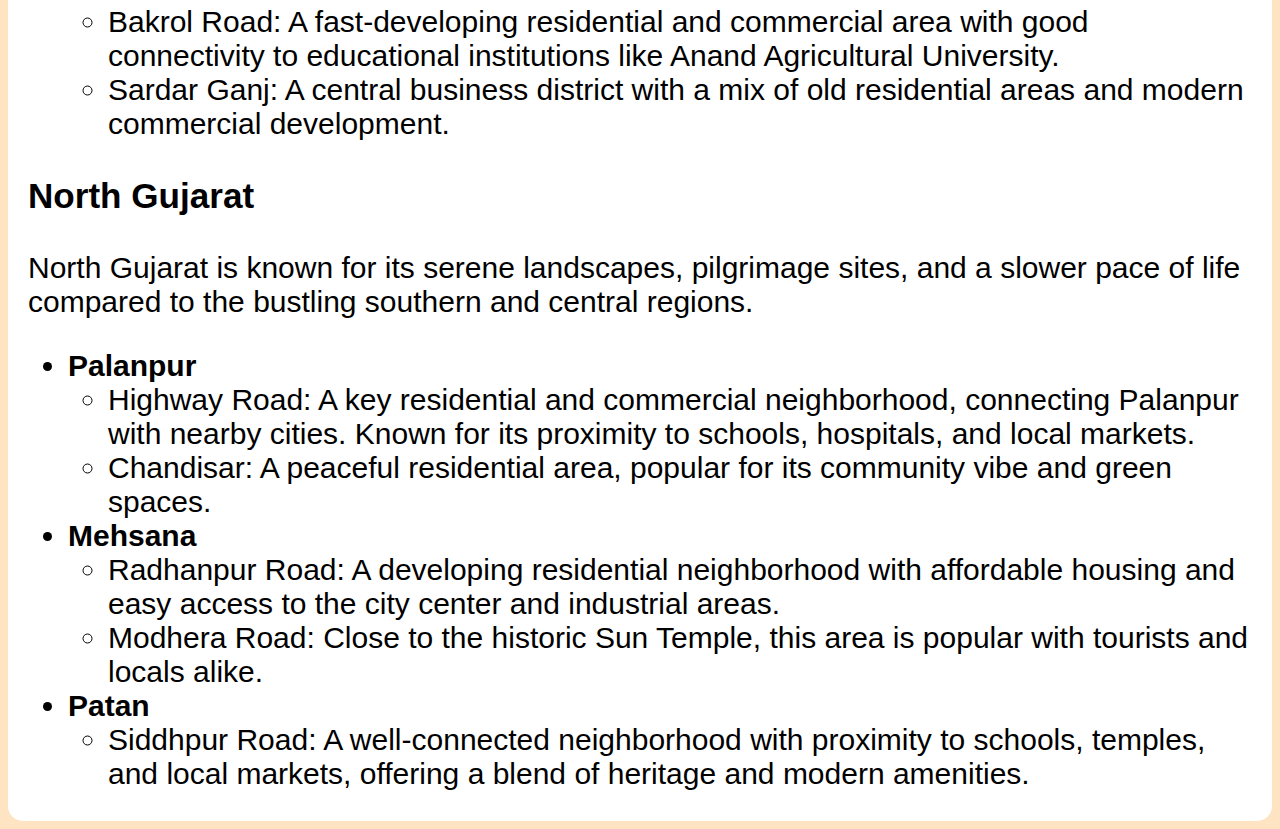
<file: Wiki/redirects/Neighbour.html>
<!DOCTYPE html>
<html lang="en">
<head>
    <title>Neighborhoods</title>
</head>
<body>
    <style>
        body {
            background-color: bisque;
            font-size: 30px;
            display: flex;
            justify-content: center;
            align-items: center;
        }
        .center {
            margin-top: 50px;
            padding: 50px 20px 0px 20px;
            height: 39 00px;
            width: 5000px;
            border: 5px;
            border-radius: 15px;
            background-color: white;
            font-family: 'Trebuchet MS', 'Lucida Sans Unicode', 'Lucida Grande', 'Lucida Sans', Arial, sans-serif;
        }
    </style>

    <div class="center">
        <h2>Neighborhoods</h2>

        Gujarat’s regional diversity is reflected in the distinct character of its neighborhoods, shaped by historical, cultural, and geographical influences. Below is a breakdown of some key neighborhoods based on different regions of Gujarat:
        
        <br><br>

        <h3>Saurashtra (Kathiyawad)</h3>
        Saurashtra, also known as Kathiyawad, is a culturally rich region in western Gujarat, known for its historical cities, religious sites, and vibrant local traditions.
        
        <ul>
            <li><b>Rajkot</b></li>
            <ul>
                <li>Kalavad Road: The bustling heart of modern Rajkot, Kalavad Road is a commercial hub with malls, restaurants, and entertainment zones.</li>
                <li>Race Course: A peaceful, green neighborhood ideal for families, known for its parks and outdoor activities.</li>
                <li>University Road: A popular student neighborhood with lively cafes and bookstores, close to Rajkot’s educational institutions.</li>
            </ul>

            <li><b>Bhavnagar</b></li>
            <ul>
                <li>Ghogha Circle: A rapidly developing commercial and residential area, known for its proximity to Bhavnagar's port and connectivity.</li>
                <li>Takhteshwar: A historic neighborhood surrounding the Takhteshwar Temple, offering a blend of old-world charm and modern amenities.</li>
                <li>Waghawadi Road: A prominent shopping and residential area, with a mix of middle-class housing and upscale commercial outlets.</li>
            </ul>

            <li><b>Jamnagar</b></li>
            <ul>
                <li>Patel Colony: A calm residential area, known for its tree-lined streets and proximity to parks and schools, offering a serene environment.</li>
                <li>Khambhalia Gate: A historic neighborhood, located near key city landmarks and temples. It provides a glimpse into the cultural heritage of Jamnagar.</li>
                <li>Digvijay Plot: A rapidly developing area, popular for its residential complexes and local markets.</li>
            </ul>

            <li><b>Junagadh</b></li>
            <ul>
                <li>Moti Baug: Close to Girnar Hill and the Sakkarbaug Zoo, this neighborhood offers a serene environment and is popular among tourists and locals.</li>
                <li>Talav Gate: A historical neighborhood, surrounded by old city walls and famous for its vibrant local markets and cultural heritage.</li>
                <li>Kalva Chowk: A busy commercial and transport hub, connecting different parts of Junagadh with the rest of the region.</li>
            </ul>
        </ul>

        <h3>South Gujarat</h3>
        South Gujarat is known for its thriving industrial cities, lush greenery, and a coastline that stretches along the Arabian Sea.

        <ul>
            <li><b>Surat</b></li>
            <ul>
                <li>Athwa Lines: One of the most affluent areas in Surat, Athwa Lines is known for its luxury housing, riverside views, and shopping complexes.</li>
                <li>Adajan: A rapidly growing residential area, with affordable housing options, proximity to the city center, and a family-friendly environment.</li>
                <li>Vesu: An upscale neighborhood with modern apartments, schools, and corporate offices. It’s a popular area for professionals and expats.</li>
            </ul>

            <li><b>Valsad</b></li>
            <ul>
                <li>Tithal Road: A scenic neighborhood close to the famous Tithal Beach, with a peaceful seaside vibe and popular among weekend visitors.</li>
                <li>Kapadia Chal: A well-established residential area, known for its local markets and proximity to schools and hospitals.</li>
                <li>Gunjan: A modern residential hub with commercial spaces, offering a mix of middle-class and upscale housing.</li>
            </ul>

            <li><b>Navsari</b></li>
            <ul>
                <li>Lunsikui: A historic neighborhood known for its Parsi population, traditional homes, and quiet streets, reflecting the town’s old-world charm.</li>
                <li>Chhapra Road: A developing area with modern infrastructure, offering housing for professionals working in nearby industries.</li>
            </ul>
        </ul>

        <h3>Central Gujarat</h3>
        Central Gujarat is the heart of the state, with cities like Ahmedabad and Vadodara showcasing a rich blend of history, commerce, and culture.

        <ul>
            <li><b>Ahmedabad</b></li>
            <ul>
                <li>Old City (Pols): Known for its intricate havelis, narrow lanes, and centuries-old structures, the Old City is a UNESCO World Heritage site offering a glimpse of Ahmedabad’s historical legacy.</li>
                <li>Navrangpura: A central neighborhood with modern infrastructure, educational institutions, and lively cafes, popular among students and professionals.</li>
                <li>Satellite: A posh residential area with high-rise apartments, shopping malls, and modern amenities, home to many affluent families.</li>
                <li>SG Highway: A fast-growing commercial corridor connecting Ahmedabad and Gandhinagar, with business parks, malls, and upscale residences.</li>
            </ul>

            <li><b>Vadodara</b></li>
            <ul>
                <li>Alkapuri: The most upscale neighborhood in Vadodara, known for its shopping streets, corporate offices, and luxury homes.</li>
                <li>Akota: A well-developed residential area with good infrastructure, parks, and schools, ideal for families.</li>
                <li>Fatehgunj: A lively, student-friendly neighborhood near the Maharaja Sayajirao University, with affordable eateries, bookshops, and cafes.</li>
            </ul>

            <li><b>Anand</b></li>
            <ul>
                <li>Bakrol Road: A fast-developing residential and commercial area with good connectivity to educational institutions like Anand Agricultural University.</li>
                <li>Sardar Ganj: A central business district with a mix of old residential areas and modern commercial development.</li>
            </ul>
        </ul>

        <h3>North Gujarat</h3>
        North Gujarat is known for its serene landscapes, pilgrimage sites, and a slower pace of life compared to the bustling southern and central regions.

        <ul>
            <li><b>Palanpur</b></li>
            <ul>
                <li>Highway Road: A key residential and commercial neighborhood, connecting Palanpur with nearby cities. Known for its proximity to schools, hospitals, and local markets.</li>
                <li>Chandisar: A peaceful residential area, popular for its community vibe and green spaces.</li>
            </ul>

            <li><b>Mehsana</b></li>
            <ul>
                <li>Radhanpur Road: A developing residential neighborhood with affordable housing and easy access to the city center and industrial areas.</li>
                <li>Modhera Road: Close to the historic Sun Temple, this area is popular with tourists and locals alike.</li>
            </ul>

            <li><b>Patan</b></li>
            <ul>
                <li>Siddhpur Road: A well-connected neighborhood with proximity to schools, temples, and local markets, offering a blend of heritage and modern amenities.</li>
            </ul>
        </ul>
    </div>
</body>
</html>
</file>
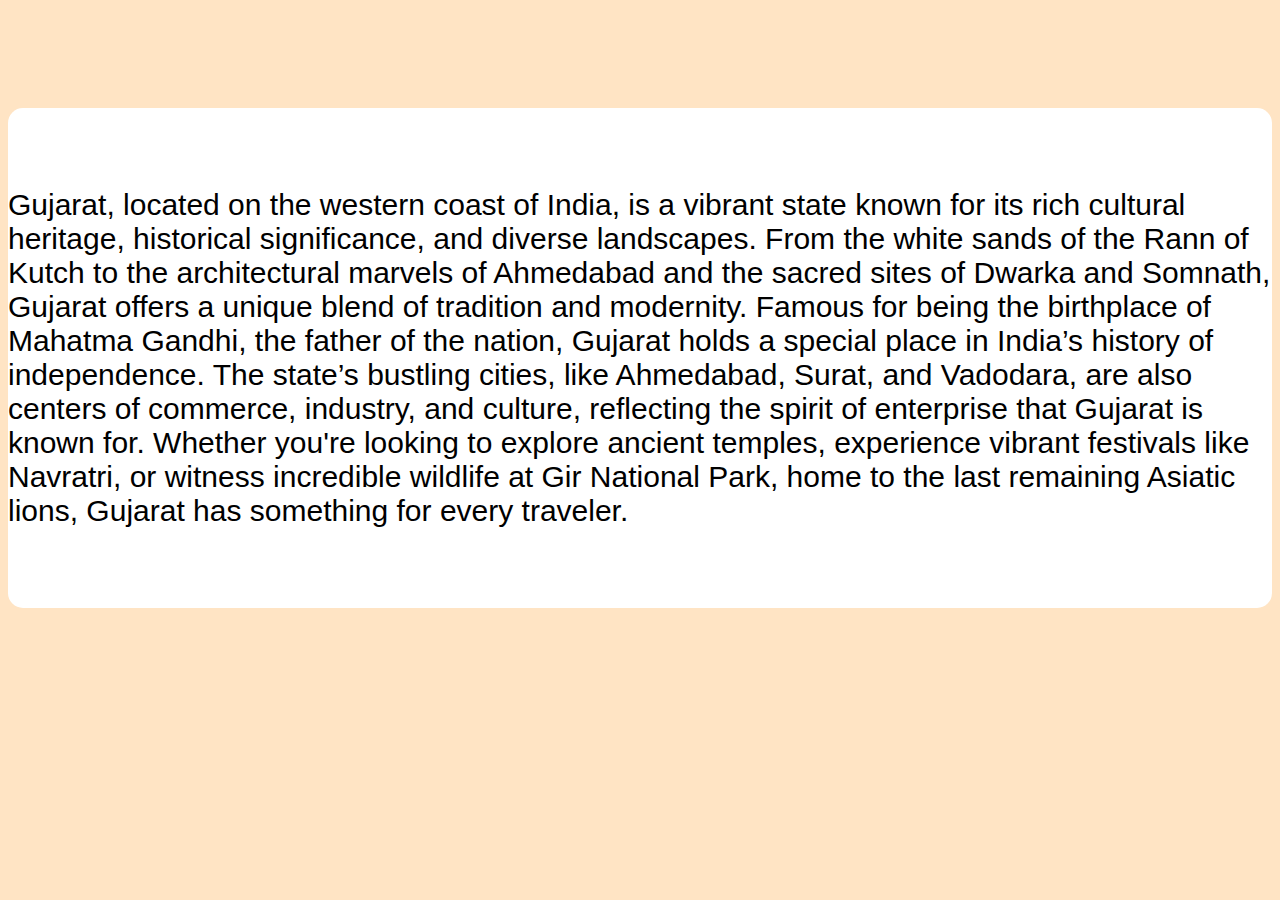
<file: Wiki/redirects/welcome.html>
<!DOCTYPE html>
<html lang="en">
<head>
    <title>Welcome To Gujarat</title>
    
</head>
<body>
    <style>
        body{
            background-color:bisque;
            font-size: 30px;    
            display: flex;
            justify-content: center;
            align-items: center;       
        }    
        .center{
    margin-top: 100px;
    height: 500px;
    width: 5000px;
    border: 5px;
    border-radius: 15px;
    background-color: white;
    display: flex;
    justify-content: center;
    align-items: center;
    font-family: 'Trebuchet MS', 'Lucida Sans Unicode', 'Lucida Grande', 'Lucida Sans', Arial, sans-serif;
}
    </style>
    <div class="center">
    Gujarat, located on the western coast of India, is a vibrant state known for its rich cultural heritage, historical significance, and diverse landscapes. From the white sands of the Rann of Kutch to the architectural marvels of Ahmedabad and the sacred sites of Dwarka and Somnath, Gujarat offers a unique blend of tradition and modernity.

Famous for being the birthplace of Mahatma Gandhi, the father of the nation, Gujarat holds a special place in India’s history of independence. The state’s bustling cities, like Ahmedabad, Surat, and Vadodara, are also centers of commerce, industry, and culture, reflecting the spirit of enterprise that Gujarat is known for.

Whether you're looking to explore ancient temples, experience vibrant festivals like Navratri, or witness incredible wildlife at Gir National Park, home to the last remaining Asiatic lions, Gujarat has something for every traveler.
</div>
</body>
</html>
</file>
<file: Wiki/style.css>
body{
    background-color:bisque;
    display: flex;
    justify-content: center;
    align-items: center;
    font-size: 40px;    
}

.center{
    height: 500px;
    width: 500px;
    border: 5px;
    border-radius: 15px;
    background-color: white;
    display: flex;
    justify-content: center;
    align-items: center;
    font-family: 'Trebuchet MS', 'Lucida Sans Unicode', 'Lucida Grande', 'Lucida Sans', Arial, sans-serif;
  
}

body a {
    text-decoration: none;
    color: coral;
}
</file>
